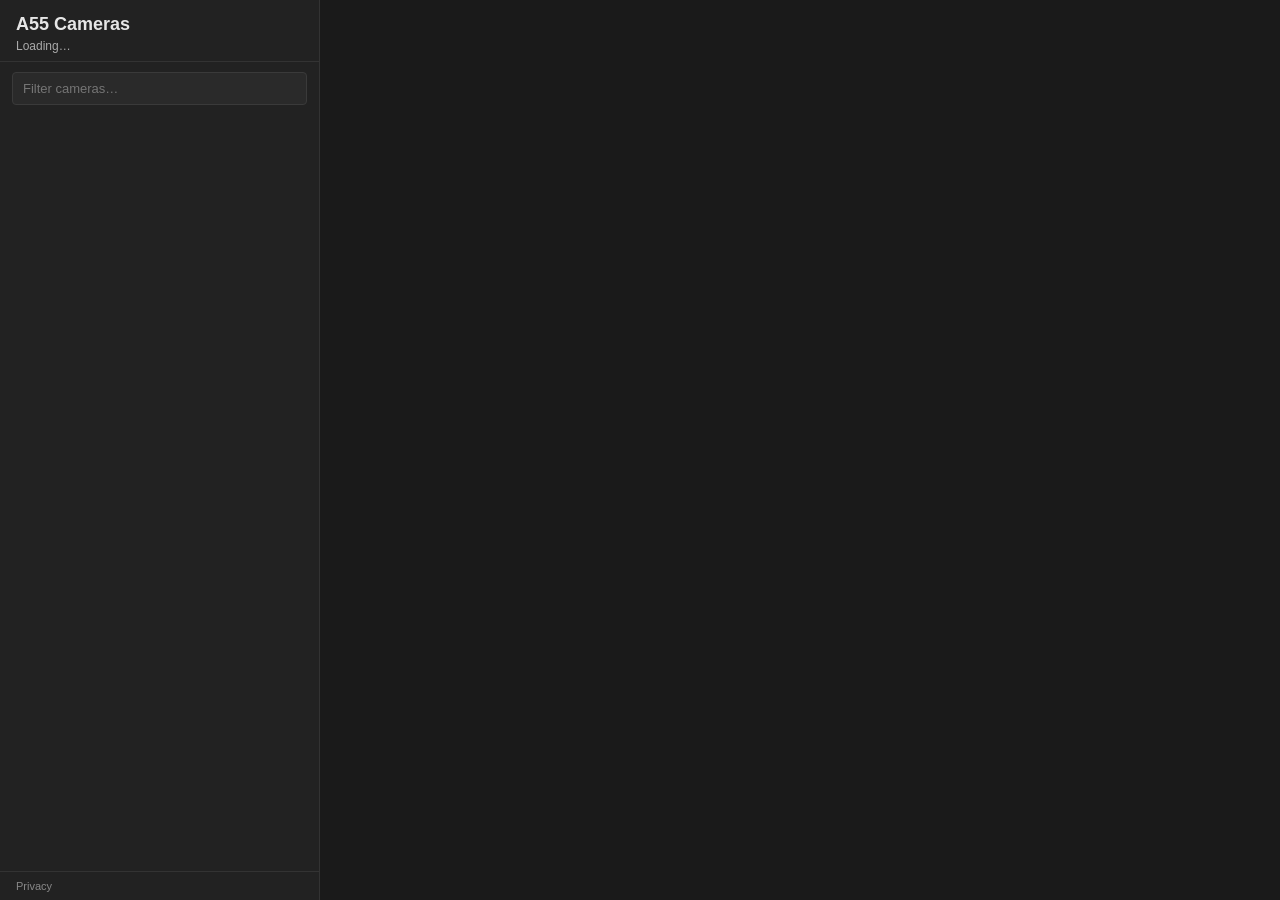
<file: index.html>
<!DOCTYPE html>
<html lang="en">
<head>
  <meta charset="utf-8" />
  <meta name="viewport" content="width=device-width, initial-scale=1, viewport-fit=cover" />
  <title>A55 Traffic Cameras</title>
  <link rel="stylesheet" href="https://js.arcgis.com/4.30/esri/themes/dark/main.css" />
  <link rel="stylesheet" href="styles.css" />

  <script>
    (function () {
      document.addEventListener("contextmenu", function (e) { e.preventDefault(); });
      document.addEventListener("keydown", function (e) {
        var k = e.key;
        if (e.keyCode === 123) { e.preventDefault(); return; }
        if ((e.ctrlKey || e.metaKey) && e.shiftKey && (k === "I" || k === "J" || k === "C")) { e.preventDefault(); }
        if ((e.ctrlKey || e.metaKey) && (k === "u" || k === "U" || k === "s" || k === "S")) { e.preventDefault(); }
      });
    })();
  </script>
</head>
<body>
  <div id="app">
    <aside id="sidebar">
      <header>
        <div>
          <h1>A55 Cameras</h1>
          <div id="status-summary">Loading…</div>
        </div>
        <button id="sidebar-toggle" type="button" aria-label="Toggle camera list"></button>
      </header>
      <input id="filter" type="search" placeholder="Filter cameras…" autocomplete="off" />
      <ul id="camera-list"></ul>
      <footer id="sidebar-footer"><a href="privacy.html">Privacy</a></footer>
    </aside>
    <div id="viewDiv"></div>
  </div>
  <script src="https://js.arcgis.com/4.30/"></script>
  <script type="module" src="app.js"></script>
  <!-- Cloudflare Web Analytics --><script defer src='https://static.cloudflareinsights.com/beacon.min.js' data-cf-beacon='{"token": "58ddeaffcbc14c14ac2a64813f373e95"}'></script><!-- End Cloudflare Web Analytics -->
</body>
</html>
</file>
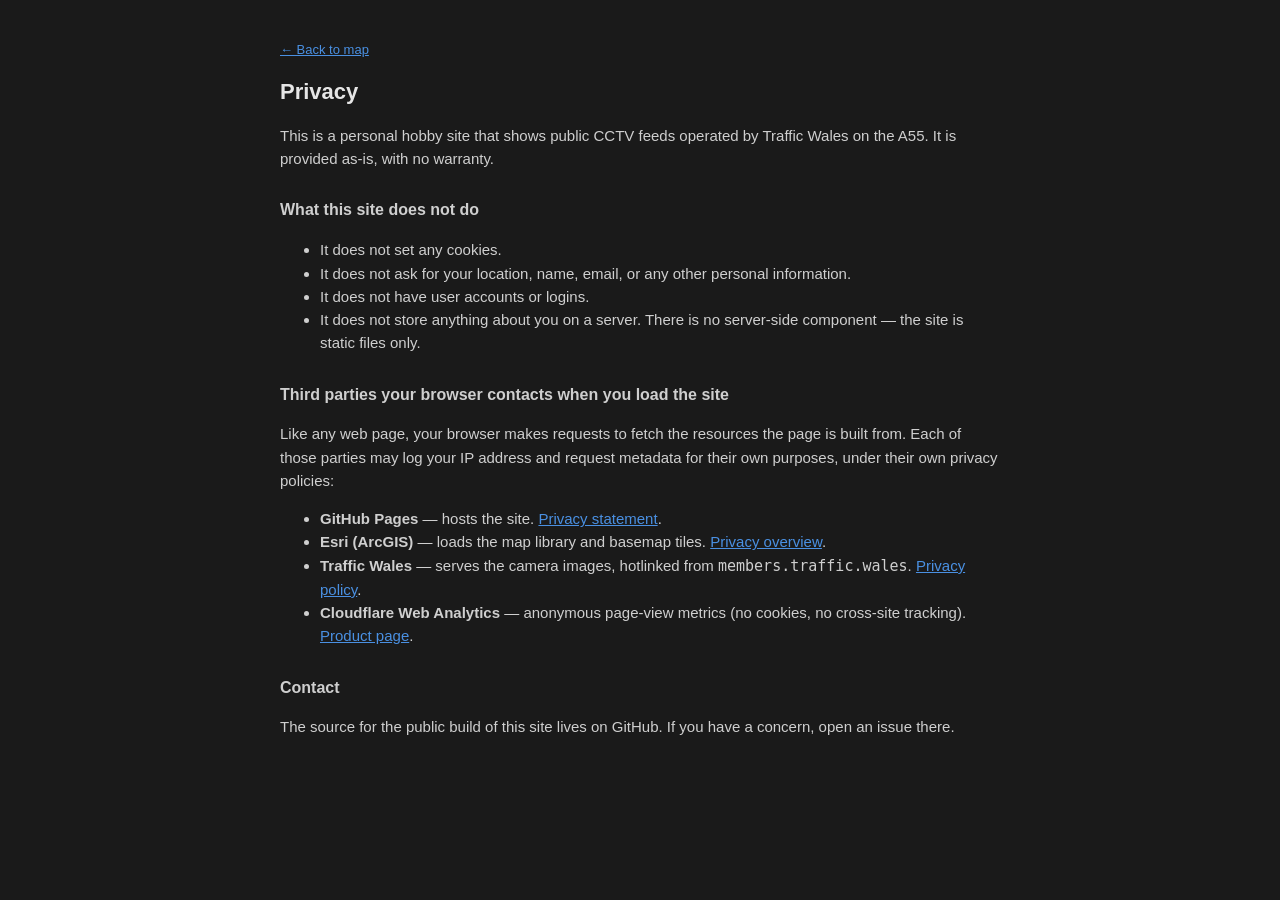
<file: privacy.html>
<!DOCTYPE html>
<html lang="en">
<head>
  <meta charset="utf-8" />
  <meta name="viewport" content="width=device-width, initial-scale=1" />
  <title>Privacy — A55 Cameras</title>
  <link rel="stylesheet" href="styles.css" />
  <style>
    body { background: #1a1a1a; color: #e6e6e6; }
    main { max-width: 720px; margin: 40px auto; padding: 0 20px 60px; line-height: 1.55; font-size: 15px; }
    h1 { font-size: 22px; margin-bottom: 8px; }
    h2 { font-size: 16px; margin-top: 28px; color: #cfcfcf; }
    a { color: #4a90e2; }
    p, li { color: #cfcfcf; }
    .back { font-size: 13px; color: #888; }
  </style>
</head>
<body>
  <main>
    <p class="back"><a href="index.html">&larr; Back to map</a></p>
    <h1>Privacy</h1>
    <p>This is a personal hobby site that shows public CCTV feeds operated by Traffic Wales on the A55. It is provided as-is, with no warranty.</p>

    <h2>What this site does not do</h2>
    <ul>
      <li>It does not set any cookies.</li>
      <li>It does not ask for your location, name, email, or any other personal information.</li>
      <li>It does not have user accounts or logins.</li>
      <li>It does not store anything about you on a server. There is no server-side component — the site is static files only.</li>
    </ul>

    <h2>Third parties your browser contacts when you load the site</h2>
    <p>Like any web page, your browser makes requests to fetch the resources the page is built from. Each of those parties may log your IP address and request metadata for their own purposes, under their own privacy policies:</p>
    <ul>
      <li><strong>GitHub Pages</strong> — hosts the site. <a href="https://docs.github.com/en/site-policy/privacy-policies/github-general-privacy-statement">Privacy statement</a>.</li>
      <li><strong>Esri (ArcGIS)</strong> — loads the map library and basemap tiles. <a href="https://www.esri.com/en-us/privacy/overview">Privacy overview</a>.</li>
      <li><strong>Traffic Wales</strong> — serves the camera images, hotlinked from <code>members.traffic.wales</code>. <a href="https://traffic.wales/privacy-policy">Privacy policy</a>.</li>
      <li><strong>Cloudflare Web Analytics</strong> — anonymous page-view metrics (no cookies, no cross-site tracking). <a href="https://www.cloudflare.com/web-analytics/">Product page</a>.</li>
    </ul>

    <h2>Contact</h2>
    <p>The source for the public build of this site lives on GitHub. If you have a concern, open an issue there.</p>
  </main>
</body>
</html>
</file>
<file: styles.css>
html,body{margin:0;height:100%;font-family:-apple-system,Segoe UI,Roboto,sans-serif;background:#1a1a1a;color:#e6e6e6;overflow:hidden;overscroll-behavior:none}#app{display:grid;grid-template-columns:320px 1fr;height:100vh;height:100dvh}#sidebar{background:#222;border-right:1px solid #333;display:flex;flex-direction:column;min-height:0}#sidebar header{padding:14px 16px 8px;border-bottom:1px solid #333}#sidebar h1{margin:0 0 4px;font-size:18px}#status-summary{font-size:12px;color:#aaa}#filter{margin:10px 12px;padding:8px 10px;background:#2a2a2a;border:1px solid #3a3a3a;border-radius:4px;color:#e6e6e6;font-size:13px}#filter:focus{outline:none;border-color:#4a90e2}#camera-list{list-style:none;margin:0;padding:0;overflow-y:auto;flex:1;scrollbar-width:thin;scrollbar-color:#444 #1f1f1f}#camera-list::-webkit-scrollbar{width:8px}#camera-list::-webkit-scrollbar-track{background:#1f1f1f}#camera-list::-webkit-scrollbar-thumb{background:#444;border-radius:4px;border:1px solid #1f1f1f}#camera-list::-webkit-scrollbar-thumb:hover{background:#555}#sidebar-footer{padding:8px 16px;border-top:1px solid #333;font-size:11px;color:#777;flex-shrink:0}#sidebar-footer a{color:#888;text-decoration:none}#sidebar-footer a:hover{color:#ccc;text-decoration:underline}#camera-list li{padding:8px 16px;border-bottom:1px solid #2a2a2a;cursor:pointer;font-size:13px;display:flex;align-items:center;gap:8px}#camera-list li:hover{background:#2a2a2a}#camera-list li.active{background:#2d4a6e}#camera-list li.dead{color:#888}.dot{width:10px;height:10px;border-radius:50%;flex-shrink:0;box-shadow:0 0 0 1px #0006}.dot.live{background:#3ec46d}.dot.dead{background:#dc2626;box-shadow:0 0 0 2px #fff,0 0 6px #dc2626b3}.dot.unknown{background:#888}#camera-list li.dead{color:#d4d4d4}#camera-list li.dead .cam-meta{color:#999}.cam-meta{font-size:11px;color:#888}#viewDiv{height:100%}.popup-img-wrapper{position:relative;width:320px}.popup-img-wrapper img{width:100%;display:block;border-radius:3px;background:#000}.popup-img-wrapper.dead img{width:100%;height:180px;object-fit:cover;background:#1a0808;visibility:hidden}.popup-img-wrapper .dead-overlay{position:absolute;inset:0;display:flex;align-items:center;justify-content:center;background:#2a0c0c;color:#ff5a4a;font-weight:700;font-size:16px;letter-spacing:1px;pointer-events:none;border-radius:3px;height:180px}.popup-refresh-note{font-size:11px;color:#aaa;margin-top:6px}.esri-popup,.esri-popup__main-container,.esri-popup__inner-container,.esri-popup__content,.esri-popup__feature-menu,.esri-popup__feature-menu-viewport,.esri-popup__feature-menu-container,.esri-popup__body,.esri-popup__header,.esri-popup__navigation,.esri-popup__action-list,.esri-popup__pointer{overflow:visible!important}.esri-popup__main-container,.esri-popup__content,.esri-popup__inner-container{max-height:none!important;height:auto!important;min-height:0!important}.esri-popup__main-container{width:340px!important;max-width:340px!important}.esri-popup__content{margin-block:6px!important}.esri-popup *::-webkit-scrollbar{display:none!important;width:0!important;height:0!important}.esri-popup *{scrollbar-width:none!important}#sidebar-toggle{display:none}@media (max-width: 720px){#app{grid-template-columns:1fr;grid-template-rows:1fr auto}#viewDiv{grid-row:1}#sidebar{grid-row:2;border-right:none;border-top:1px solid #333;max-height:calc(50vh + env(safe-area-inset-bottom,0px));padding-bottom:env(safe-area-inset-bottom,0px);transition:max-height .25s ease}#sidebar.collapsed{max-height:calc(44px + env(safe-area-inset-bottom,0px));overflow:hidden}#sidebar header{padding:8px 16px;display:flex;align-items:center;justify-content:space-between;border-bottom:1px solid #333}#sidebar header>div:first-child{display:flex;align-items:baseline;gap:10px}#sidebar h1{font-size:15px;margin:0}#status-summary{font-size:11px}#sidebar-toggle{display:inline-flex;align-items:center;justify-content:center;width:28px;height:28px;background:transparent;border:1px solid #444;border-radius:4px;color:#ccc;font-size:14px;cursor:pointer;padding:0}#sidebar.collapsed #sidebar-toggle:before{content:"\25b2"}#sidebar:not(.collapsed) #sidebar-toggle:before{content:"\25bc"}#filter{margin:8px 12px}.popup-img-wrapper{width:260px}.esri-popup__main-container{width:280px!important;max-width:280px!important}}
</file>
